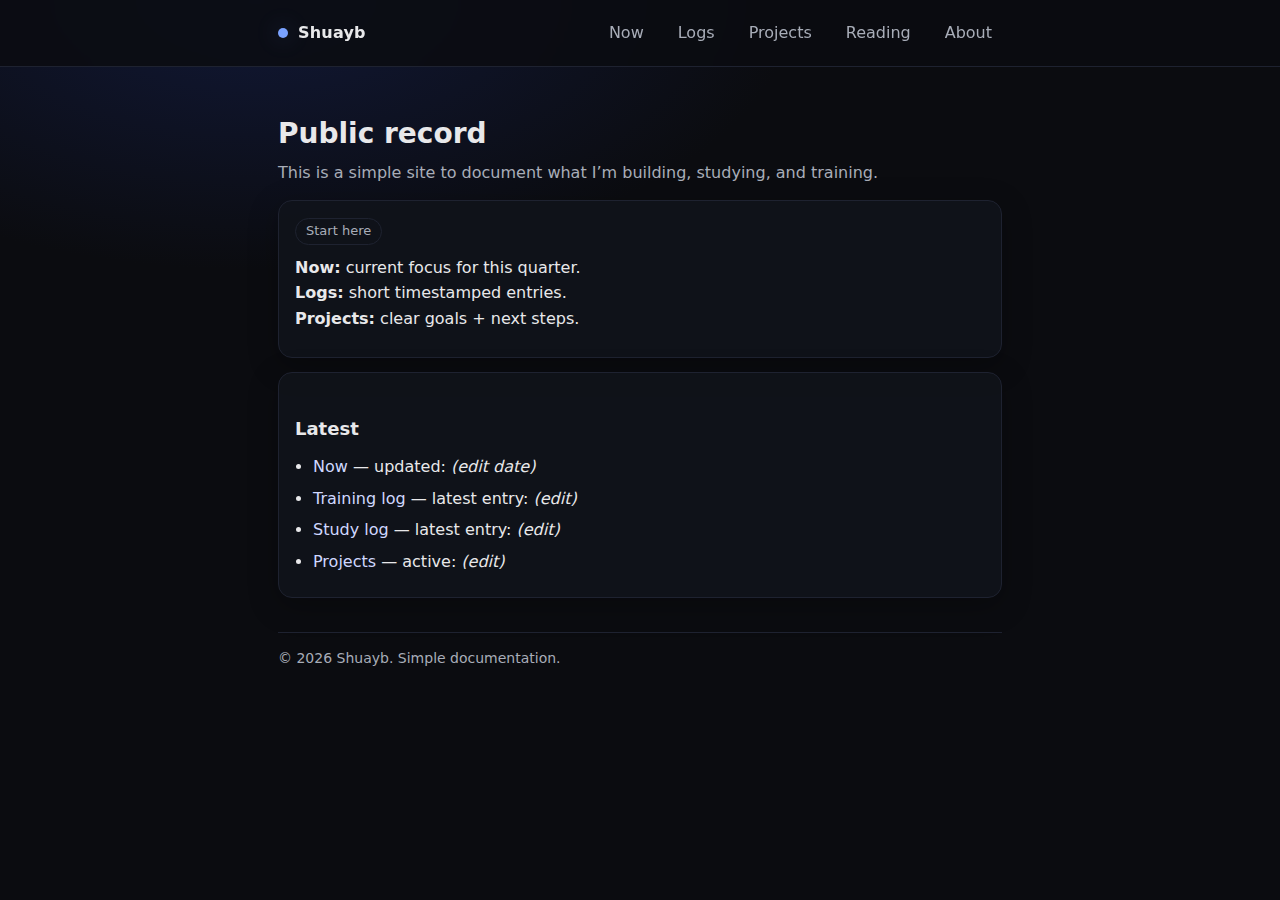
<file: index.html>
<!doctype html>
<html lang="en">
<head>
  <meta charset="utf-8" />
  <meta name="viewport" content="width=device-width, initial-scale=1" />
  <title>Shuayb — Notes</title>
  <meta name="description" content="Progress logs: training, study, and projects." />
  <link rel="stylesheet" href="./style.css" />
</head>
<body>
  <header>
    <div class="nav">
      <div class="brand"><span class="dot"></span>Shuayb</div>
      <nav class="menu">
        <a href="./now.html">Now</a>
        <a href="./logs.html">Logs</a>
        <a href="./projects.html">Projects</a>
        <a href="./reading.html">Reading</a>
        <a href="./about.html">About</a>
      </nav>
    </div>
  </header>

  <main class="wrap">
    <h1>Public record</h1>
    <p class="muted">This is a simple site to document what I’m building, studying, and training.</p>

    <div class="card">
      <span class="badge">Start here</span>
      <p>
        <strong>Now:</strong> current focus for this quarter.
        <br />
        <strong>Logs:</strong> short timestamped entries.
        <br />
        <strong>Projects:</strong> clear goals + next steps.
      </p>
    </div>

    <div class="card">
      <h2>Latest</h2>
      <ul class="list">
        <li><a href="./now.html">Now</a> — updated: <em>(edit date)</em></li>
        <li><a href="./logs/training.html">Training log</a> — latest entry: <em>(edit)</em></li>
        <li><a href="./logs/study.html">Study log</a> — latest entry: <em>(edit)</em></li>
        <li><a href="./projects.html">Projects</a> — active: <em>(edit)</em></li>
      </ul>
    </div>

    <div class="footer">
      <div>© <span id="y"></span> Shuayb. Simple documentation.</div>
      <script>document.getElementById("y").textContent = new Date().getFullYear();</script>
    </div>
  </main>
</body>
</html>
</file>
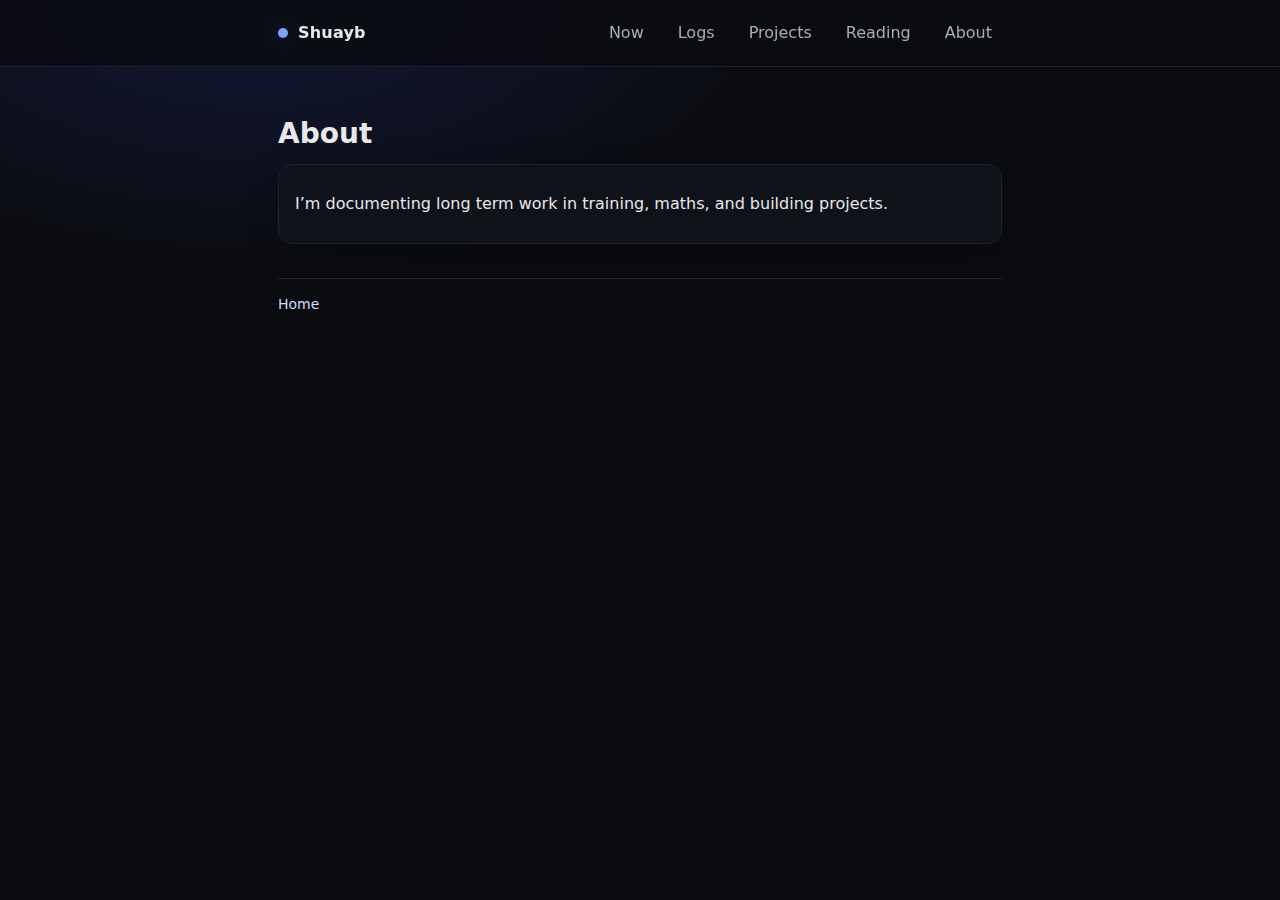
<file: about.html>
<!doctype html>
<html lang="en">
<head>
  <meta charset="utf-8" />
  <meta name="viewport" content="width=device-width, initial-scale=1" />
  <title>About</title>
  <link rel="stylesheet" href="./style.css" />
</head>
<body>
  <header>
    <div class="nav">
      <div class="brand"><span class="dot"></span>Shuayb</div>
      <nav class="menu">
        <a href="./now.html">Now</a>
        <a href="./logs.html">Logs</a>
        <a href="./projects.html">Projects</a>
        <a href="./reading.html">Reading</a>
        <a href="./about.html">About</a>
      </nav>
    </div>
  </header>

  <main class="wrap">
    <h1>About</h1>
    <div class="card">
      <p>
        I’m documenting long term work in training, maths, and building projects.
      </p>
      <p class="small"></p>
    </div>

    <div class="footer">
      <div><a href="./index.html">Home</a></div>
    </div>
  </main>
</body>
</html>
</file>
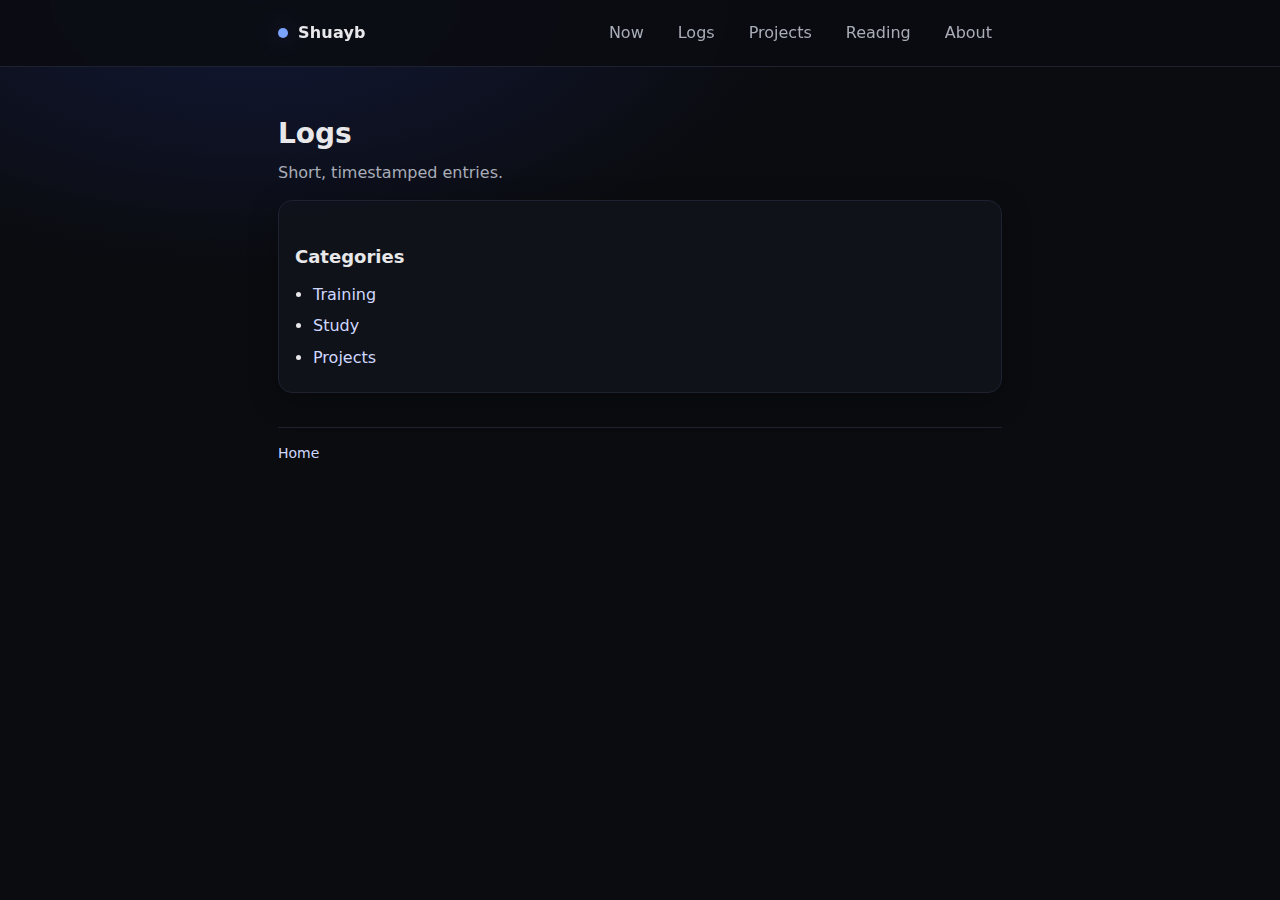
<file: logs.html>
<!doctype html>
<html lang="en">
<head>
  <meta charset="utf-8" />
  <meta name="viewport" content="width=device-width, initial-scale=1" />
  <title>Logs</title>
  <link rel="stylesheet" href="./style.css" />
</head>
<body>
  <header>
    <div class="nav">
      <div class="brand"><span class="dot"></span>Shuayb</div>
      <nav class="menu">
        <a href="./now.html">Now</a>
        <a href="./logs.html">Logs</a>
        <a href="./projects.html">Projects</a>
        <a href="./reading.html">Reading</a>
        <a href="./about.html">About</a>
      </nav>
    </div>
  </header>

  <main class="wrap">
    <h1>Logs</h1>
    <p class="muted">Short, timestamped entries.</p>

    <div class="card">
      <h2>Categories</h2>
      <ul class="list">
        <li><a href="./logs/training.html">Training</a></li>
        <li><a href="./logs/study.html">Study</a></li>
        <li><a href="./logs/projects-log.html">Projects</a></li>
      </ul>
    </div>

    <div class="footer">
      <div><a href="./index.html">Home</a></div>
    </div>
  </main>
</body>
</html>
</file>
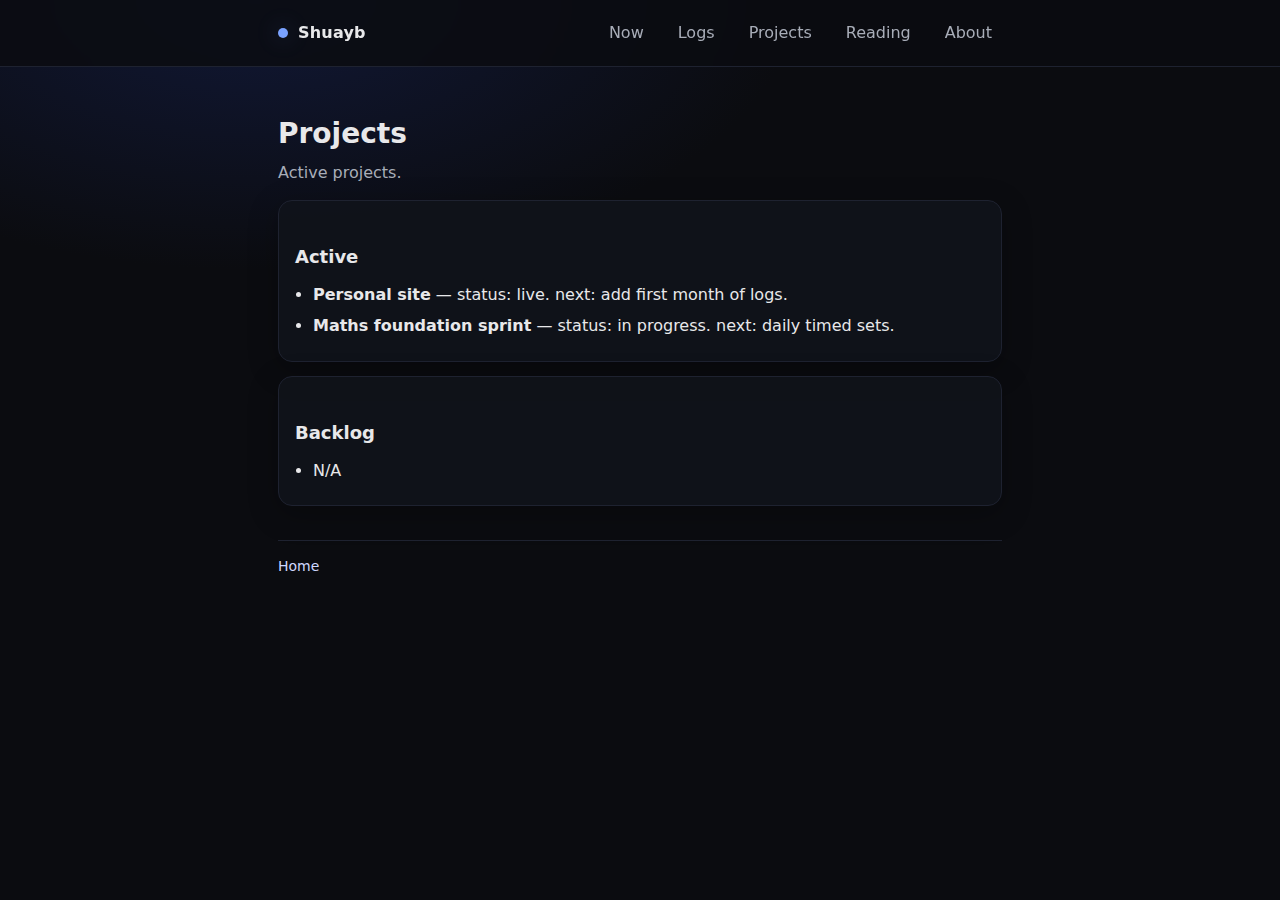
<file: projects.html>
<!doctype html>
<html lang="en">
<head>
  <meta charset="utf-8" />
  <meta name="viewport" content="width=device-width, initial-scale=1" />
  <title>Projects</title>
  <link rel="stylesheet" href="./style.css" />
</head>
<body>
  <header>
    <div class="nav">
      <div class="brand"><span class="dot"></span>Shuayb</div>
      <nav class="menu">
        <a href="./now.html">Now</a>
        <a href="./logs.html">Logs</a>
        <a href="./projects.html">Projects</a>
        <a href="./reading.html">Reading</a>
        <a href="./about.html">About</a>
      </nav>
    </div>
  </header>

  <main class="wrap">
    <h1>Projects</h1>
    <p class="muted">Active projects.</p>

    <div class="card">
      <h2>Active</h2>
      <ul class="list">
        <li><strong>Personal site</strong> — status: live. next: add first month of logs.</li>
        <li><strong>Maths foundation sprint</strong> — status: in progress. next: daily timed sets.</li>
      </ul>
    </div>

    <div class="card">
      <h2>Backlog</h2>
      <ul class="list">
        <li>N/A</li>
      </ul>
    </div>

    <div class="footer">
      <div><a href="./index.html">Home</a></div>
    </div>
  </main>
</body>
</html>
</file>
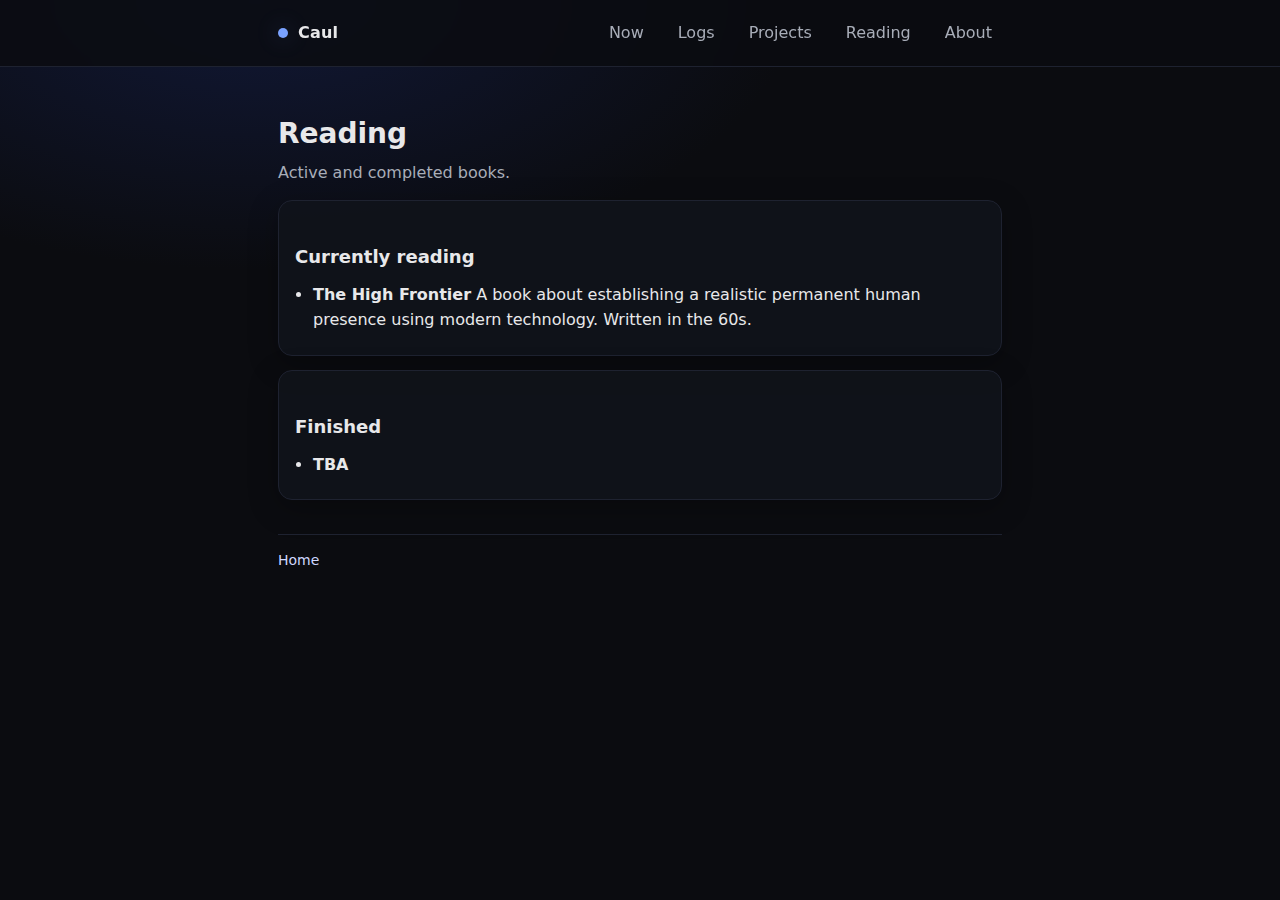
<file: reading.html>
<!doctype html>
<html lang="en">
<head>
  <meta charset="utf-8" />
  <meta name="viewport" content="width=device-width, initial-scale=1" />
  <title>Library</title>
  <link rel="stylesheet" href="./style.css" />
</head>
<body>
  <header>
    <div class="nav">
      <div class="brand"><span class="dot"></span>Caul</div>
      <nav class="menu">
        <a href="./now.html">Now</a>
        <a href="./logs.html">Logs</a>
        <a href="./projects.html">Projects</a>
        <a href="./reading.html">Reading</a>
        <a href="./about.html">About</a>
      </nav>
    </div>
  </header>

  <main class="wrap">
    <h1>Reading</h1>
    <p class="muted">Active and completed books.</p>

    <div class="card">
      <h2>Currently reading</h2>
      <ul class="list">
        <li><strong>The High Frontier</strong> A book about establishing a realistic permanent human presence using modern technology. Written in the 60s.</li>
      </ul>
    </div>

    <div class="card">
      <h2>Finished</h2>
      <ul class="list">
        <li><strong>TBA</strong></li>
      </ul>
    </div>

    <div class="footer">
      <div><a href="./index.html">Home</a></div>
    </div>
  </main>
</body>
</html>
</file>
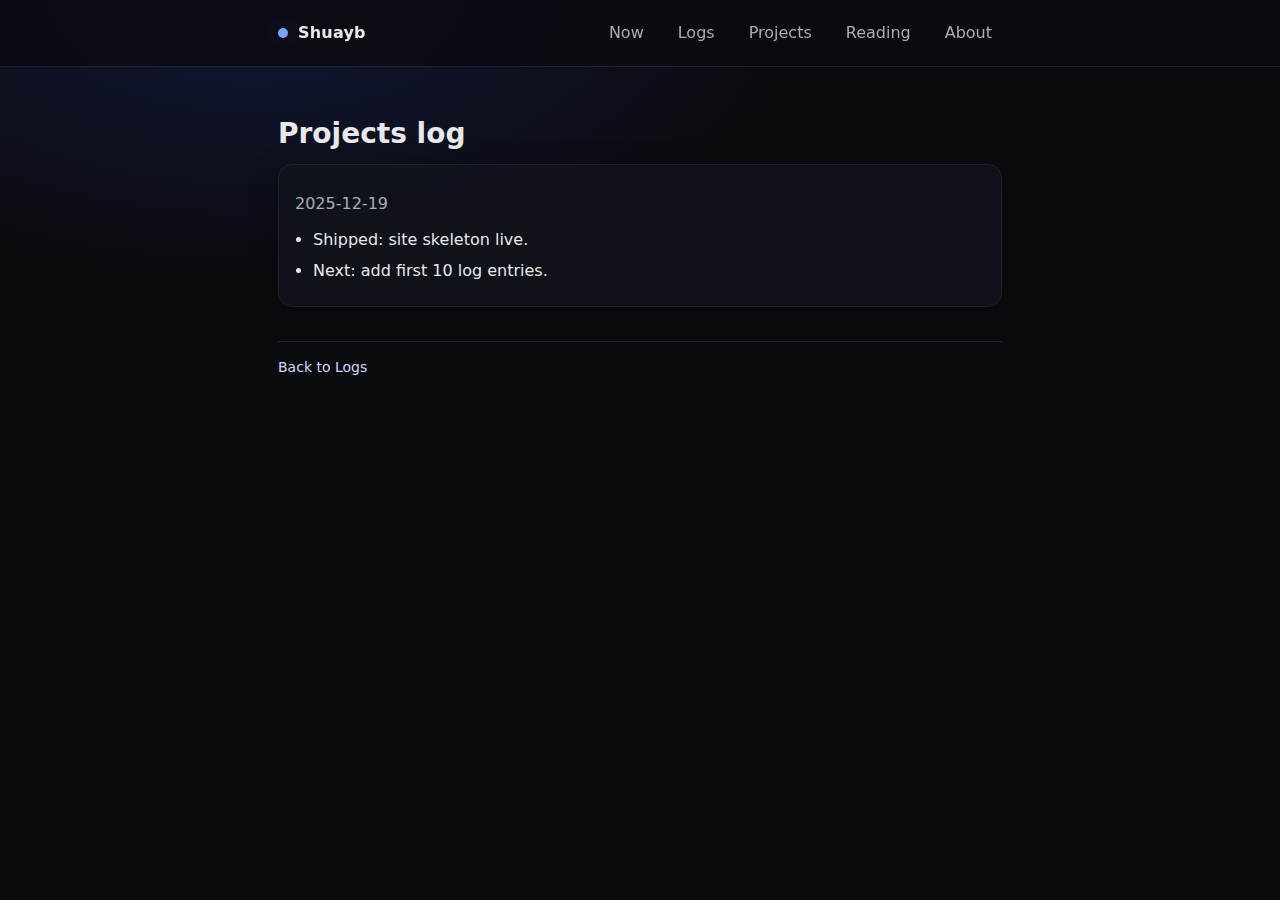
<file: logs/projects.html>
<!doctype html>
<html lang="en">
<head>
  <meta charset="utf-8" />
  <meta name="viewport" content="width=device-width, initial-scale=1" />
  <title>Projects log</title>
  <link rel="stylesheet" href="../style.css" />
</head>
<body>
  <header>
    <div class="nav">
      <div class="brand"><span class="dot"></span>Shuayb</div>
      <nav class="menu">
        <a href="../now.html">Now</a>
        <a href="../logs.html">Logs</a>
        <a href="../projects.html">Projects</a>
        <a href="../reading.html">Reading</a>
        <a href="../about.html">About</a>
      </nav>
    </div>
  </header>

  <main class="wrap">
    <h1>Projects log</h1>

    <div class="card">
      <p class="muted">2025-12-19</p>
      <ul class="list">
        <li>Shipped: site skeleton live.</li>
        <li>Next: add first 10 log entries.</li>
      </ul>
    </div>

    <div class="footer">
      <div><a href="../logs.html">Back to Logs</a></div>
    </div>
  </main>
</body>
</html>
</file>
<file: style.css>
:root{
  --bg:#0b0c10;
  --panel:#10131a;
  --text:#e8e8ea;
  --muted:#a8adb8;
  --line:#1e2230;
  --link:#cfd8ff;
  --max: 760px;
  --radius: 14px;
}

*{ box-sizing:border-box; }
html,body{ height:100%; }
body{
  margin:0;
  font:16px/1.6 ui-sans-serif, system-ui, -apple-system, Segoe UI, Roboto, Helvetica, Arial, "Apple Color Emoji","Segoe UI Emoji";
  background: radial-gradient(1200px 600px at 20% 0%, #111836 0%, var(--bg) 45%) fixed;
  color:var(--text);
}

a{ color:var(--link); text-decoration:none; }
a:hover{ text-decoration:underline; }

.wrap{ max-width: var(--max); margin: 0 auto; padding: 28px 18px 60px; }

header{
  position: sticky;
  top: 0;
  backdrop-filter: blur(10px);
  background: color-mix(in oklab, var(--bg) 85%, transparent);
  border-bottom: 1px solid var(--line);
  z-index: 10;
}
.nav{
  max-width: var(--max);
  margin: 0 auto;
  padding: 14px 18px;
  display:flex;
  align-items:center;
  justify-content:space-between;
  gap: 14px;
}
.brand{
  font-weight:650;
  letter-spacing:0.2px;
  display:flex;
  align-items:center;
  gap:10px;
}
.dot{
  width:10px;height:10px;border-radius:50%;
  background: #7aa2ff;
  box-shadow: 0 0 24px #7aa2ff55;
}
.menu{ display:flex; gap: 14px; flex-wrap: wrap; }
.menu a{
  color: var(--muted);
  padding: 6px 10px;
  border-radius: 10px;
}
.menu a:hover{
  color: var(--text);
  background: color-mix(in oklab, var(--panel) 70%, transparent);
  text-decoration:none;
}

h1{ font-size: 28px; line-height:1.2; margin: 22px 0 10px; }
h2{ font-size: 18px; margin: 26px 0 10px; }
p{ margin: 10px 0; color: var(--text); }
.muted{ color: var(--muted); }

.card{
  background: color-mix(in oklab, var(--panel) 88%, transparent);
  border: 1px solid var(--line);
  border-radius: var(--radius);
  padding: 16px 16px;
  margin: 14px 0;
  box-shadow: 0 8px 30px #00000044;
}

.kv{
  display:grid;
  grid-template-columns: 140px 1fr;
  gap: 8px 14px;
  margin: 10px 0 2px;
}
.kv div{ padding: 6px 0; border-bottom: 1px dashed #252a3a; }
.kv div:nth-child(odd){ color: var(--muted); }
.kv div:nth-last-child(-n+2){ border-bottom:none; }

.list{ margin: 8px 0 0; padding-left: 18px; color: var(--text); }
.list li{ margin: 6px 0; }

hr{
  border: none;
  border-top: 1px solid var(--line);
  margin: 18px 0;
}

.footer{
  margin-top: 34px;
  padding-top: 14px;
  border-top: 1px solid var(--line);
  color: var(--muted);
  font-size: 14px;
}

.badge{
  display:inline-block;
  padding: 2px 10px;
  border: 1px solid var(--line);
  border-radius: 999px;
  color: var(--muted);
  font-size: 13px;
  margin-right: 8px;
}

.small{ font-size: 14px; color: var(--muted); }
</file>
